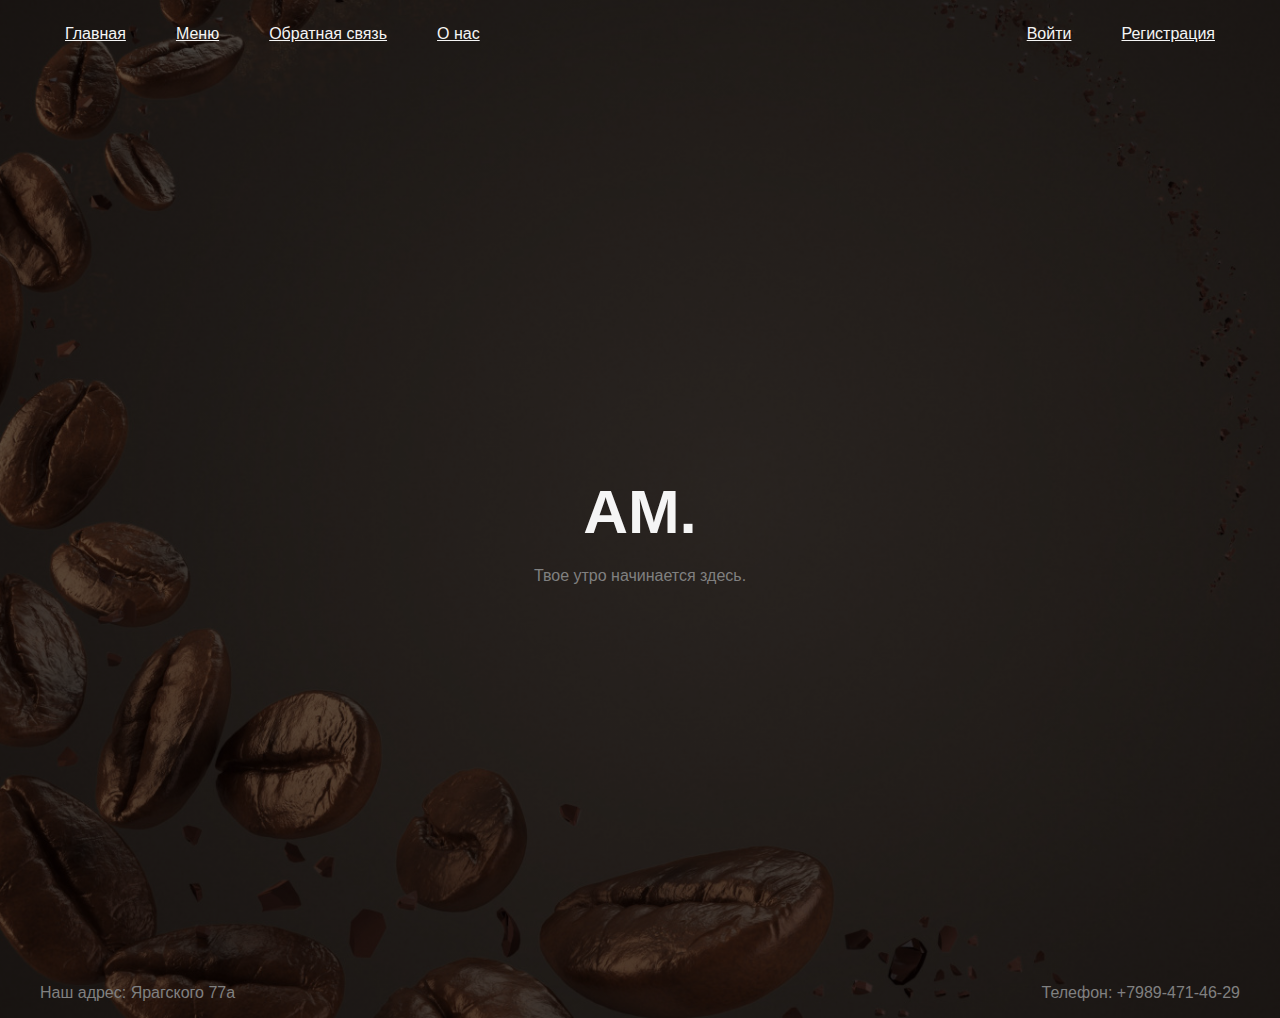
<file: index.html>
<!DOCTYPE html>
<html lang="en">
<head>
    <meta charset="UTF-8">
    <meta name="viewport" content="width=device-width, initial-scale=1.0">
    <link rel="stylesheet" href="./stye.css">
    <title>Document</title>
</head>
<body>
    <header>
        <nav class="m1">
            <ul>
                <li><a href="./index.html">Главная</a></li>
                <li><a href="./menu.html">Меню</a></li>
                <li><a href="">Обратная связь</a></li>
                <li><a href="">О нас</a></li>
                <li class="right"><a href="">Войти</a></li>
                <li><a href="">Регистрация</a></li>
            </ul>
        </nav>
    </header>

    <main>
        <div class="m2">
            <article>
                <h1 class="br">AM.</h1>
            </article>
            <article>
                <p class="opis">Твое утро начинается здесь.</p>
            </article>
        </div>

    </main>

    <footer>
        <p class="contact-info">
            <span class="address">Наш адрес: Ярагского 77а</span>
            <span class="phone">Телефон: +7989-471-46-29</span>
        </p>
    </footer>
</body>
</html>
</file>
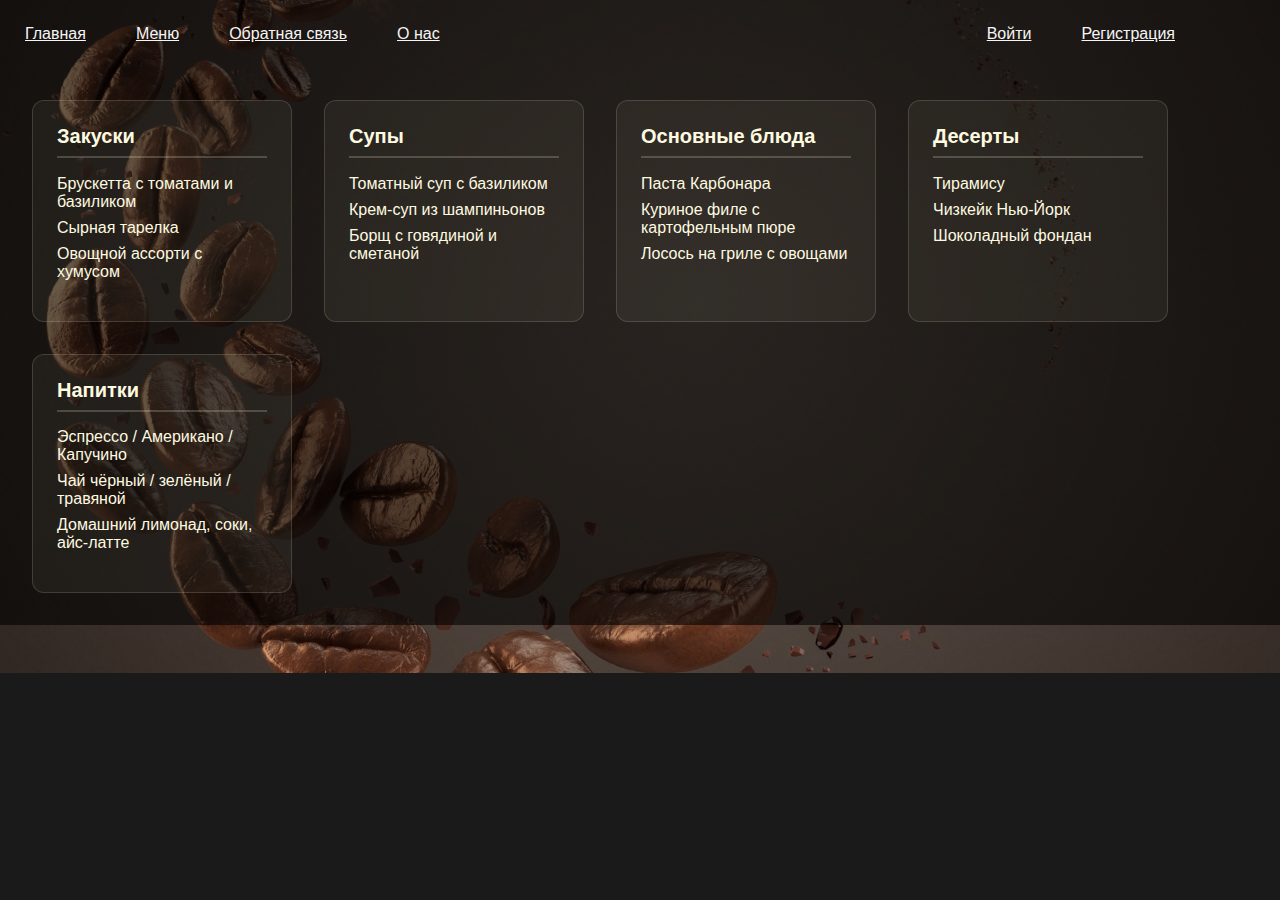
<file: menu.html>
<!DOCTYPE html>
<html lang="en">
<head>
    <meta charset="UTF-8">
    <meta name="viewport" content="width=device-width, initial-scale=1.0">
    <link rel="stylesheet" href="./stye.css">
    <title>Меню</title>
</head>
<body>
    <header>
        <nav class="m1">
            <ul>
                <li><a href="./index.html">Главная</a></li>
                <li><a href="./menu.html">Меню</a></li>
                <li><a href="">Обратная связь</a></li>
                <li><a href="">О нас</a></li>
                <li class="right"><a href="">Войти</a></li>
                <li><a href="">Регистрация</a></li>
            </ul>
        </nav>
    </header>
    <aside>
        <main>
            <!DOCTYPE html>
            <html lang="ru">
            <head>
              <meta charset="UTF-8">
              <title>Меню</title>
              <style>
                body {
                  margin: 0;
                  font-family: Arial, sans-serif;
                  background-color: #1a1a1a;
                  color: #fefae0;
                }
            
                .menu-grid {
                  display: grid;
                  grid-template-columns: repeat(auto-fit, minmax(250px, 1fr));
                  gap: 2rem;
                  padding: 2rem;
                }
            
                .menu-section {
                  background-color: rgba(254, 250, 224, 0.05); /* очень прозрачный молочный */
                  padding: 1.5rem;
                  border-radius: 12px;
                  border: 1px solid rgba(254, 250, 224, 0.15);
                  color: #fefae0;
                  transition: background-color 0.3s ease;
                }
            
                .menu-section:hover {
                  background-color: rgba(254, 250, 224, 0.1); /* немного ярче при наведении */
                }
            
                .menu-section h2 {
                  margin-top: 0;
                  font-size: 1.25rem;
                  color: #fefae0;
                  border-bottom: 2px solid rgba(254, 250, 224, 0.2);
                  padding-bottom: 0.5rem;
                }
            
                .menu-section ul {
                  list-style: none;
                  padding-left: 0;
                }
            
                .menu-section li {
                  margin: 0.5rem 0;
                  font-size: 1rem;
                  color: #fefae0;
                }
              </style>
            </head>
            <body>
            
              <div class="menu-grid">
                <div class="menu-section">
                  <h2>Закуски</h2>
                  <ul>
                    <li>Брускетта с томатами и базиликом</li>
                    <li>Сырная тарелка</li>
                    <li>Овощной ассорти с хумусом</li>
                  </ul>
                </div>
                <div class="menu-section">
                  <h2>Супы</h2>
                  <ul>
                    <li>Томатный суп с базиликом</li>
                    <li>Крем-суп из шампиньонов</li>
                    <li>Борщ с говядиной и сметаной</li>
                  </ul>
                </div>
                <div class="menu-section">
                  <h2>Основные блюда</h2>
                  <ul>
                    <li>Паста Карбонара</li>
                    <li>Куриное филе с картофельным пюре</li>
                    <li>Лосось на гриле с овощами</li>
                  </ul>
                </div>
                <div class="menu-section">
                  <h2>Десерты</h2>
                  <ul>
                    <li>Тирамису</li>
                    <li>Чизкейк Нью-Йорк</li>
                    <li>Шоколадный фондан</li>
                  </ul>
                </div>
                <div class="menu-section">
                  <h2>Напитки</h2>
                  <ul>
                    <li>Эспрессо / Американо / Капучино</li>
                    <li>Чай чёрный / зелёный / травяной</li>
                    <li>Домашний лимонад, соки, айс-латте</li>
                  </ul>
                </div>
              </div>
            
            </body>
            </html>
            
              </div>
        </main>
    </aside>
      
</body>
</html>
</file>
<file: stye.css>
body{
    background-color: #121212;
    width: 1200px;
    margin: 0 auto;
    font-family: 'Helvetica Neue', sans-serif;
    background-image: linear-gradient(
        rgba(0, 0, 0, 0.6), 
        rgba(0, 0, 0, 0.6)
      ),
      url('./11.jpg'); /* Замени на путь к картинке */
    background-size: cover;
    background-position: center;
    background-repeat: no-repeat;
}
.m1 ul {
    display: flex;              /* Горизонтальное расположение пунктов */
    list-style: none;           /* Убираем маркеры списка */
    padding: 0;
    margin: 0;
    align-items: center;        /* Выравнивание по вертикали */
  }
  
  .m1 li {
    margin-right: 1.5rem;       /* Отступ между пунктами */
    padding: 10px;   /*сделал я*/
    margin: 15px;

  }
  
  .m1 li.right {
    margin-left: auto;          /* 🤯 Вот здесь магия */
  }
  
.m1 a{
    color: #f5f5f5;
}

.m2{
    height: 100vh; /* чтобы занять всю высоту экрана */
    display: flex;
    justify-content: center; /* по горизонтали */
    align-items: center;     /* по вертикали */
    flex-direction: column;  /* чтобы текст был один под другим */
    text-align: center;
}

.br{
    color: #f5f5f5;
    text-align: center;
    font-size: 62px;
    margin-bottom: 20px;
}
.opis{
    color: gray;
    text-align: center;
    margin-top: 0;
}
.contact-info {
    display: flex;
    justify-content: space-between; /* Распределяем элементы по краям */
    align-items: center; /* Выравниваем по вертикали */
  }
  
  .address {
    margin-right: 20px; /* Опционально, добавляем отступ справа */
    color: gray;
  }
  
  .phone {
    text-align: right; /* Выравниваем телефон по правому краю */
    color: gray;
  }
  


  /* по грдам */
  .menu-grid {
    display: grid;
    grid-template-columns: repeat(auto-fit, minmax(250px, 1fr));
    gap: 2rem;
    padding: 2rem;
    
  }
  
  .menu-section {
    background-color: transparent;
    padding: 1.5rem;
    border-radius: 12px;
    border: 1px solid rgba(0, 0, 0, 0.874); /* лёгкая рамка */
    color: #fefae0;
  }
  
  .menu-section h2 {
    margin-top: 0;
    font-size: 1.25rem;
    color: #fefae0;
    border-bottom: 2px solid rgba(254, 250, 224, 0.3);
    padding-bottom: 0.5rem;
  }
  
  .menu-section ul {
    list-style: none;
    padding-left: 0;
  }
  
  .menu-section li {
    margin: 0.5rem 0;
    font-size: 1rem;
    color: #fefae0;
  }
</file>
